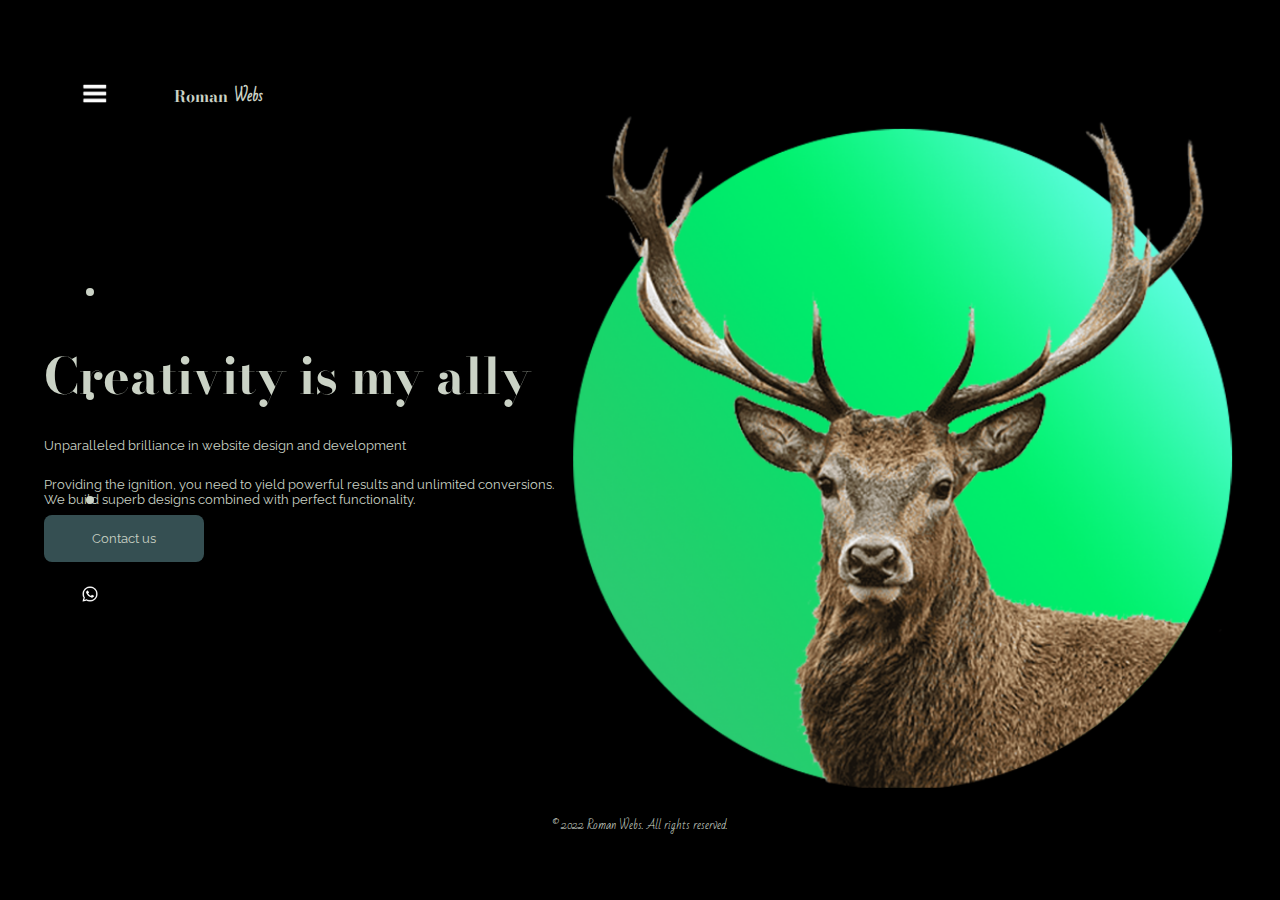
<file: index.html>
<!DOCTYPE html>
<html lang="en">
<head>
    <meta charset="UTF-8">
    <meta http-equiv="X-UA-Compatible" content="IE=edge">
    <meta name="viewport" content="width=device-width, initial-scale=1.0">
    

    <!-- CSS -->
    <link rel="stylesheet" href="style.css">
    
    <!-- Fonts -->
    <link rel="preconnect" href="https://fonts.googleapis.com">
    <link rel="preconnect" href="https://fonts.gstatic.com" crossorigin>
    <link href="https://fonts.googleapis.com/css2?family=Bad+Script&family=Bodoni+Moda:ital,opsz,wght@0,6..96,400;0,6..96,500;0,6..96,600;0,6..96,700;0,6..96,900;1,6..96,400;1,6..96,500;1,6..96,600;1,6..96,900&family=Raleway:wght@100;200;300;400;600;900&display=swap" rel="stylesheet">
    <title>ROMAN Webs</title>
</head>
<body>
  
    <!-- BACKGROUND -->
   <header>
    <nav class="burger-content">
        <img class="burger-img" src="./img/burger.png" alt=""> 
    </nav>
    <div class="glass-container-logo">
        <h1>Roman</h1><h1 class="menu">Webs</h1>
    </div>  
    <nav class="burger-nav-content inactive ">
        <ul>
            <li><a href="#">Creativity</a></li>
            <li><a href="#">Services</a></li>
            <li><a href="#">About me</a></li>    
            <li><a href="#">Email</a></li>
        </ul>
    </nav>
   </header>
   <main class="main-cta-container">
    <!-- CTA -->
    <div class="cta-content" >
        <!-- <img src="./img/venado2.png" alt=""> -->
        <h1>Creativity is my ally</h1>
        <p>Unparalleled brilliance in website design and development</p>
        <p>Providing the ignition, you need to yield powerful results and unlimited conversions.
            <br> We build superb designs combined with perfect functionality.</p>
        <p><a href="https://wa.link/qc11ad">Contact us</a></p>
    </div>
    <div class="img-content-green">
        <img src="./img/venado1.png" alt="">
    </div>
    <!-- <div class="cta-green-content"> -->
        <!-- <div class="img-content-red inactcta">
            <img src="./img/city1.png" alt="">
        </div>        -->
        <!-- <div class="img-content inactcta">
            <img src="./img/venado1.png" alt="">
        </div>  -->
    <!-- </div> -->
    </main>
    <aside class="aside-content">
        <p class="cta-change-1">.</p>
        <p class="cta-change-2">.</p>
        <p class="cta-change-3">.</p>
        <figure>
            <a href="https://wa.link/qc11ad" ><img src="./img/whatsapp-grey.png" alt="" ></a>
        </figure> 
    </aside>   
           
    <footer >
        <p >© 2022 Roman Webs. All rights reserved.</p>
        <p class="footer inactive-f">© 2022 Roman Webs. All rights reserved.</p>
    </footer>
    <script src="script.js"></script>
</body>
</html>
</file>
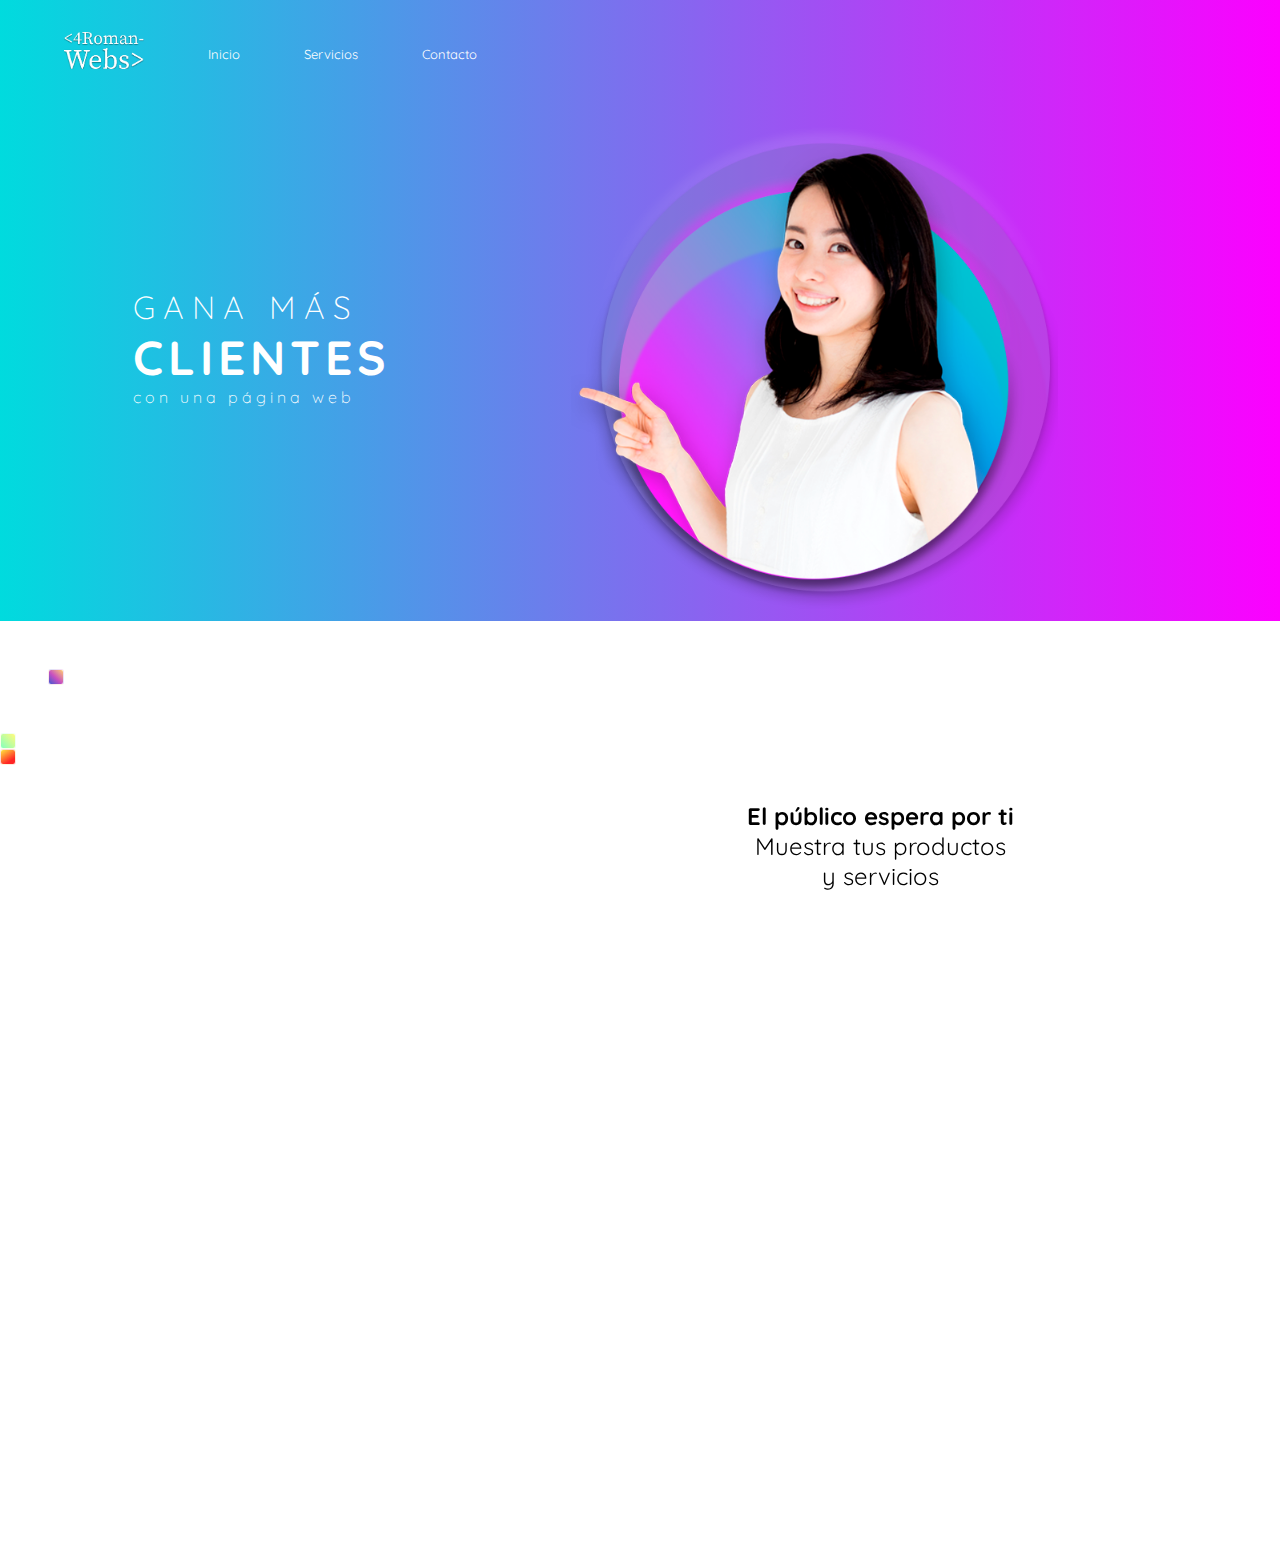
<file: webs/muestras.html>
<!DOCTYPE html>
<html lang="en">
<head>
    <meta charset="UTF-8">
    <meta http-equiv="X-UA-Compatible" content="IE=edge">
    <meta name="viewport" content="width=device-width, initial-scale=1.0">
    <link rel="stylesheet" href="muestras.css">
    <link rel="preconnect" href="https://fonts.googleapis.com">
    <link rel="preconnect" href="https://fonts.gstatic.com" crossorigin>
    <link href="https://fonts.googleapis.com/css2?family=Quicksand:wght@300;500;700&display=swap" rel="stylesheet">
    <title>Roman</title>
</head>
<body>
    <section>
        
    </section>
    <header>
        <div class="header-container-logo-nav">
            <div class="header-container-logo">
                <img src="./img/logo.png" alt="">
            </div>
            <div>
                <nav>
                    <ul>
                        <li><a href="#">Inicio</a></li>
                        <li><a href="#">Servicios</a></li>
                        <li><a href="#">Contacto</a></li>
                    </ul>
                </nav>
            </div>
       </div>
        <!-- <div class="header-container-whatsapp">
            <a href="#"><img src="./img/whatsapp2.png" alt=""></a>
        </div> -->
    </header>
    <main>
        <div class="main-section-banner-cta">
            <div class="main-section-cta">
                <h2>GANA MÁS</h2>
                <h1>CLIENTES</h1>
                <p>con una página web</p>    
            </div>
            <div class="main-section-banner-prom">
                <img class="slide1" src="./img/prom1.png" alt="">
                <!-- <img class="slide2" src="./img/prom2.png" alt="">
                <img class="slide3" src="./img/prom4.png" alt=""> -->
            </div>
        </div>
    </main>
    <section>
        <div class="main-section-box-services">
            <h3>El público espera por ti</h3>
            <p>Muestra tus productos</p>
            <p> y servicios</p>
        </div>
        <div class="animations">
            <div class="animation-1"></div>
        </div>
        <div>
            <div class="animation-2"></div>
            <div class="animation-3"></div>
        </div>
    </section>
    <div class="main-section-box-section">
    </div>
</body>
</html>
</file>
<file: style.css>
*{
    box-sizing: border-box;
    margin: 0;
    padding: 0;
}:root{
    font-family: 'Bad Script', cursive;
    font-family: 'Bodoni Moda', serif;
    font-family: 'Raleway', sans-serif;

    --green1:#cad2c5;
    --green2:#84a98c;
    --green3:#52796f;
    --green4:#354f52;
    --green5:#2f3e46;
}
body{
    background-repeat: no-repeat;
    background-attachment: fixed;
    background-position: center center;
    background-size: cover;
    background-size: contain;
    background-color: black;
}

/* ----------------HEADER---------------- */
header{
    margin: 5rem 5rem 0; 
    display: flex;
    flex-direction: row;
    align-items: center;
}
.burger-content img{
    width: 30px;
    filter: blur(0.4px);
    margin: 0 4rem 0 0 ;
}
header h1{
    font-family: 'Bodoni Moda', serif;
    margin-right: 0.4rem;
    color:var(--green1);
    font-size: medium;
}
.menu{
    font-family: 'Bad Script', cursive;
}
.glass-container-logo{
    display: flex;
    align-items: center;
}
/* ----------------BURGER---------------- */
.burger-nav-content{
    position: absolute;
    display: flex;
    flex-direction: column;
    justify-content: center;
    align-items: center;
    top: 7rem;
    left: 5rem;
    height: 80%;
    padding: 0 4rem 0;
    border-radius: 20px 0 0 20px;
    background-image: linear-gradient(0deg, #d9afd9eb 0%, #97dae1f2 100%);
  
}
.burger-nav-content li{
    list-style: none;
    margin: 2rem 0;
}
.burger-nav-content a{
    font-family: 'Raleway', sans-serif;
    font-size: small;
    text-decoration: none;
    color: var(--green4);
}
.inactive{
    display: none;
}
.inactcta{
    display: none;
}
/* ----------------CTA---------------- */
.main-cta-container{
    display: flex;
    flex-direction: row;
    justify-content: center;
    align-items: center;
    
}
/* .cta-green-content, .cta-red-content, .cta-blue-content{
    display: flex;
    justify-content: center;
    align-items: center;
    margin: 0;
    height: 100%;
} */
        /* ------------INFO------------ */

.cta-content img{
    position: absolute;
    opacity: 5%;
    width: 30%;
    top: 5rem;

}
.cta-content h1{
    font-family: 'Bodoni Moda', serif;
    color:var(--green1);
    font-size: 50px;
}

.cta-content p{
    font-family: 'Raleway', sans-serif;
    font-size: 80%;        
    color:var(--green1);
    margin: 1.5rem 0;
}
.cta-content a{
    text-decoration: none;
    color: var(--green1);
    background-color: var(--green4);
    padding: 1rem 3rem;
    /* box-shadow: 0 0 3px var(--green3); */
    border-radius: 8px;
}
        /* ------------IMG------------ */
.img-content-green, .img-content-red{
    
}
.img-content-green img, .img-content-red img{
    width:100%;
    filter: drop-shadow(0 0 3px);
    margin: 0 1rem;
}

/* ----------------ASIDE---------------- */
.aside-content{
    position: absolute;
    top: 15rem;
    left: 5rem;

    display: flex;
    flex-direction: column;
    justify-content: center;
    align-items: center;  
}
.cta-change-1, .cta-change-2, .cta-change-3{
    cursor: pointer;
    background-color: var(--green1);
    width: 1px;
    border-radius:10px;
}
.aside-content p{   
    margin: 3rem 0;
    text-align: center;
    background-color: var(--green1);
    width: 8px;
    height: 8px;
    border-radius:5px;

}
figure img{
    width: 20px;
    margin-top: 2rem;
}


/* ----------------FOOTER---------------- */
footer{
    color: var(--green1);
    text-align: center;
    margin: 1rem 3rem;
}
footer p{
    font-family: 'Bad Script', cursive;
    font-size: 12px;
}
.inactive-f{
    display: none;
    font-family: 'Bad Script', cursive;
}
</file>
<file: webs/muestras.css>
*{
    box-sizing: border-box;
    margin: 0;
    padding: 0;
    font-family: 'Quicksand', sans-serif;
}
:root{
    --blue-a: #5997ac;
    --blue-b: #a1cbdd;
    --White-a: #eeede7;
    --pink-a: #f7aec2;
    --red-a: #af5166;
    --black: #000;
}

header{
    display: flex;
    justify-content: space-between;
    align-items: center;
    align-content: center;
    margin: 0;
}
.header-container-logo-nav{
    display: flex;
    align-items: center;
    margin: 2rem 2rem 0 2rem;    
}
.header-container-logo img{
    margin: 0 2rem 0 2rem;    
    width: 5rem;
}
header nav ul{
    display:flex;
    flex-direction: row;
}
header nav ul li{
    list-style: none;
}
header nav ul li a{
    margin: 0 2rem;
    text-decoration: none;
    color: white;
    font-size: small;
}
.header-container-whatsapp img{
    width: 2rem;
    margin: 2rem 2rem 0 2rem;    
}
/* 
.main-section-banner img{
    width: 100%;
} */
header, body main{
    background-color: #00DBDE;
    background-image: linear-gradient(90deg, #00DBDE 0%, #FC00FF 100%);
}
.main-section-banner-cta{
    display: flex;
    justify-content: space-evenly;
    align-items: center;
    color: white;    
}
.main-section-cta{
    padding: 0 5rem 0 2rem;
}
.main-section-cta h1{
    font-size: 3rem;
    letter-spacing:5px;
}
.main-section-cta h2{
    font-size: xx-large;
    font-weight: 100;
    letter-spacing:8px;
}
.main-section-cta p{
    font-size: medium;
    font-weight: 100;
    letter-spacing:4px;
}
.slide1, .slide2, .slide3{  
    width: 80%;   
}
/* .slide1{
    animation-name: slide1;
    animation-duration: 40s;
    animation-iteration-count: infinite;   
}
@keyframes slide1{
    0%{opacity: 1;}
    29%{opacity: 1;}
    30%{opacity: 0;}
    100%{opacity: 0;}
}
.slide2{
    animation-name: slide2;
    animation-duration: 40s;
    animation-iteration-count: infinite;
}
@keyframes slide2{
    0%{opacity: 0;}
    29%{opacity: 0;}
    30%{opacity: 1;}
    60%{opacity: 1;}
    61%{opacity: 0;}
    100%{opacity: 0;}
}
.slide3{
    animation-name: slide3;
    animation-duration: 40s;
    animation-iteration-count: infinite;    
}
@keyframes slide3{
    0%{opacity: 0;}
    60%{opacity: 0;}
    61%{opacity: 1;}
    99%{opacity: 1;}
    100%{opacity: 0;}
} */

.main-section-box-services{

    width: 30rem;
    height: 25rem;
    color:var(--black);
    position: absolute;
    padding: 10rem 2rem;
    top: 40rem;
    right: 10rem;
    border-radius: 10px;
    background: rgba(255, 255, 255, 0.30);
    border: solid 1px white;
    backdrop-filter: blur(2px);
    border: 1px solid rgba(255, 255, 255, 0.18);
}

.main-section-box-services h3, .main-section-box-services p{
    text-align: center;
    font-size: 1.5rem;
}
.main-section-box-section{
    width: 100%;
    height: 50rem;
}
.animations{
    padding: 3rem;

}
.animation-1{
    background-color: #4158D0;
    background-image: linear-gradient(43deg, #4158D0 0%, #C850C0 46%, #FFCC70 100%);
    border: solid 1px rgba(255, 255, 255, 0.815);
    border-radius: 20%;
    left: 25rem;
}
.animation-2{
    background-color: #85FFBD;
    background-image: linear-gradient(45deg, #85FFBD 0%, #FFFB7D 100%);    
    border: solid 1px rgba(255, 255, 255, 0.815);
    border-radius: 20%;
    left: 35rem;
}
.animation-3{
    background-color: #ffe53b;
    background-image: linear-gradient(147deg, #ffe53b98 0%, #ff2525 74%);
    border: solid 1px rgba(255, 255, 255, 0.815);
    left: 15rem;
}
.animation-1, .animation-2, .animation-3{
    width: 1rem;
    height: 1rem;
    transition: 2s ease;
    opacity: 1;
    border-radius: 20%;
    
}
.animation-2{
    animation-name: rotate2;
    animation-duration: 2s;
    animation-iteration-count: infinite;
    animation-timing-function:cubic-bezier(0.1, 0, 0.5, 0);
    animation-direction: alternate;
}
.animation-1{
    animation-name: rotate1;
    animation-duration: 2s;
    animation-iteration-count: infinite;
    animation-timing-function:2s cubic-bezier(0.2,0.3,0.8,0.6);
    animation-direction: alternate;
}
.animation-3{
    animation-name: rotate3;
    animation-duration: 2s;
    animation-iteration-count: infinite;
    animation-timing-function:cubic-bezier(0.3,0.6,1,0.6);
    animation-direction: alternate;
}
@keyframes rotate1{
    from{
        transform: translateY(100%) rotate(360deg);
        box-shadow: 0 0 10px #a945c7, 0 0 40px #a945c7, 0 0 80px #a945c7;;
    }to{
        transform: translateY(0%);
        opacity: 0;
        width: 7rem;
        height: 7rem;
        border-radius: 50%;
        
    }
}
@keyframes rotate2{
    from{
        transform: translateY(100%) rotate(360deg);
        box-shadow: 0 0 10px #a945c7, 0 0 40px #a945c7, 0 0 80px #a945c7;;
    }to{
        transform: translateY(0%);
        opacity: 0;
        width: 7rem;
        height: 7rem;
        border-radius: 50%;
    }
}
@keyframes rotate3{
    from{
        transform: translateY(100%) rotate(360deg);
        box-shadow: 0 0 10px #a945c7, 0 0 40px #a945c7, 0 0 80px #a945c7;;
    }to{
        transform: translateY(0%);
        opacity: 0;
        width: 6rem;
        height: 6rem;
        border-radius: 50%;
    }
}
</file>
